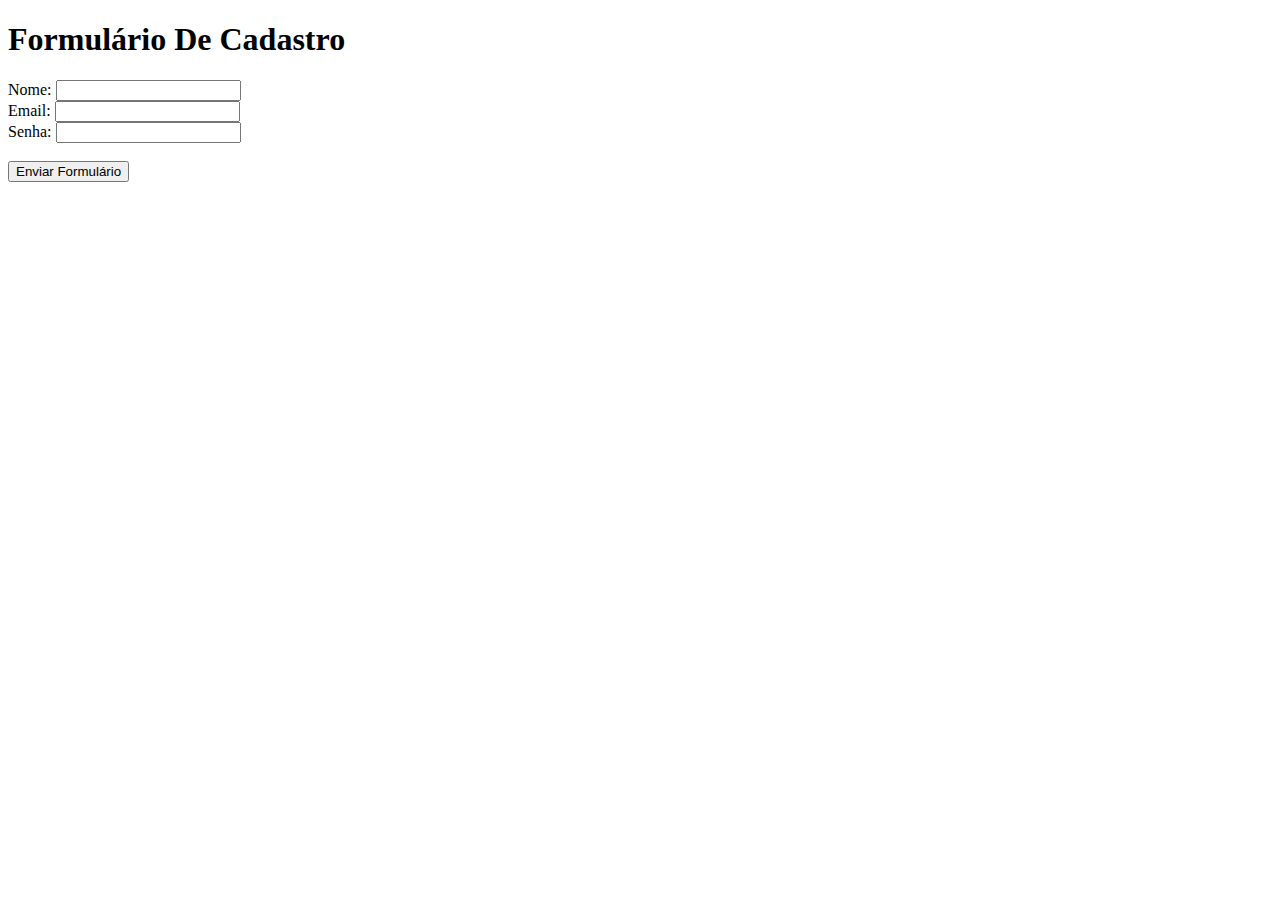
<file: index.html>
<!DOCTYPE html>
<html lang="en">
<head>
    <meta charset="UTF-8">
    <meta name="viewport" content="width=device-width, initial-scale=1.0">
    <title>Document</title>
</head>
<body>
    <form>
        <h1> Formulário De Cadastro </h1>

        <label for="nome-cadastro">Nome:</label> <input type="text" id="nome-cadastro"> <br>
        <label for="email-cadastro">Email:</label> <input type="email" id="email-cadastro"> <br>
        <label for="senha-cadastro">Senha:</label> <input type="password" id="senha-cadastro"><br><br>
        
        <button type="submit">Enviar Formulário</button>

    </form>
     
</body>
</html>
</file>
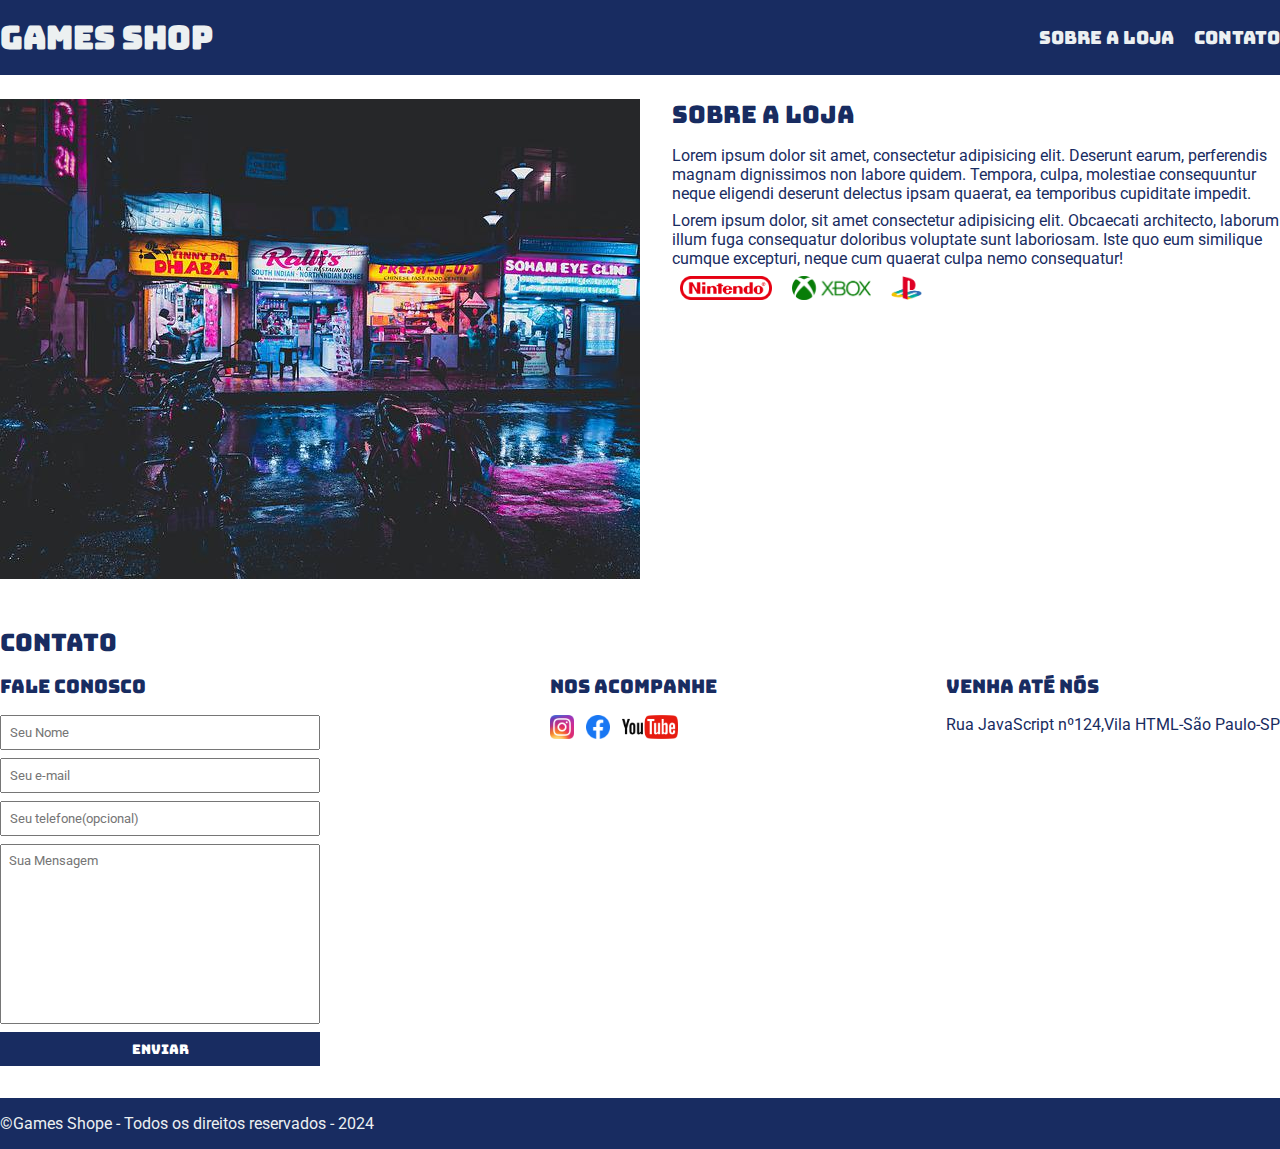
<file: Projeto 1 (Game Shop)/index.html>
<!DOCTYPE html>
<html lang="en">
<head>
    <meta charset="UTF-8">
    <meta name="viewport" content="width=device-width, initial-scale=1.0">
    <title>Games Shop - A sua loja de games</title>
    <link rel="stylesheet" href="style.css">

    <link rel="preconnect" href="https://fonts.googleapis.com">
    <link rel="preconnect" href="https://fonts.gstatic.com" crossorigin>
    <link href="https://fonts.googleapis.com/css2?family=Bungee&family=Roboto&display=swap" rel="stylesheet">

</head>
<body>
    <header>
        <div class="container">
            <h1> Games Shop</h1>
                <nav>
                    <ul>
                        <li>
                            <a href="#about">Sobre a loja</a>
                        </li>

                        <li>
                            <a href="#contact">Contato</a>
                        </li>
                    </ul>
                </nav>
        </div>
    </header>

    <section id="about">
        <div class="container">
            <img  class="store-front" src="./images/loja.jpg" alt="fachada da loja Games Shop"/>
            <div>
                <h2>Sobre a loja</h2>
                <p>
                    Lorem ipsum dolor sit amet, consectetur adipisicing elit. Deserunt earum, perferendis magnam dignissimos non labore quidem. Tempora, culpa, molestiae consequuntur neque eligendi deserunt delectus ipsam quaerat, ea temporibus cupiditate impedit.
                </p> 
                <p>
                    Lorem ipsum dolor, sit amet consectetur adipisicing elit. Obcaecati architecto, laborum illum fuga consequatur doloribus voluptate sunt laboriosam. Iste quo eum similique cumque excepturi, neque cum quaerat culpa nemo consequatur!
                </p>

                <ul class="brands-list">
                    <li><img src="./images/nintendo.png" alt="Nintendo"></li>
                    <li><img src="./images/xbox.png" alt="Xbox"></li>
                    <li><img src="./images/playstation.png" alt="Playstation"></li>
                </ul>
            </div>
        </div>        
    </section>

    <section id="contact">
        <div class="container">
            <h2>Contato</h2>
            <div class="contact-methods">
                <div>
                    <h3>Fale Conosco</h3>
                    <form>
                        <input type="text" placeholder="Seu Nome" required/>
                        <input type="email" placeholder="Seu e-mail"required/>
                        <input type="tel" placeholder="Seu telefone(opcional)"/>
                        <textarea placeholder="Sua Mensagem"required></textarea>
                        <button type="submit">Enviar</button>
                    </form>
                </div>
                <div>
                    <h3>Nos acompanhe</h3>
                    <ul class="social-links">
                        <li>
                            <a href="#" title="Siga-nos no Instagram">
                                <img src="./images/instagram.png" alt="Logo do Instagram"/>
                            </a>
                        </li>

                        <li>
                            <a href="#" title="Siga-nos no Facebook">
                                <img src="./images/facebook.png" alt="Logo do Facebook"/>
                            </a>
                        </li>

                        <li>
                            <a href="#" title="Visite nosso canal no YouTube">
                                <img src="./images/youtube.png" alt="Logo do YouTube"/>
                            </a>
                        </li>
                    </ul>
                </div>

                <div>
                    <h3>Venha até nós</h3>
                    <p>
                        Rua JavaScript nº124,Vila HTML-São Paulo-SP
                    </p> 
                </div>
            </div>
        </div>
    </section>
    <footer>
        <div class="container">
            <p>
                &copy;Games Shope - Todos os direitos reservados - 2024
            </p>
        </div>
    </footer>
</body>
</html>
</file>
<file: Projeto 1 (Game Shop)/style.css>
*{
    margin: 0;
    padding: 0;
    box-sizing: border-box;
}

header,
section h2,
section h3,
form button{
    font-family: 'Bungee', sans-serif;
    font-weight: normal;
}


body,
input,
textarea{
    font-family: 'Roboto', sans-serif;
}

header{ 
    padding: 16px 0;
    background-color: #182C61;
    color: #ecf0f1;
}

header nav li {
    display: inline;
    margin-left: 16px;
    font-size: 18px;
}

header nav li a {
    color: #ecf0f1;
    text-decoration: none;
}

.container{
    max-width: 1280px;
    width: 100%;
    margin: 0 auto;
}

header .container,
section .container {
    display: flex;
    align-items: center;
    justify-content: space-between;
}


.brands-list img{
    height: 24px;
}

.brands-list li {
    display: inline;
    margin: 8px;
}

section .container {
    align-items: flex-start;
}

section{
    padding: 24px 0;
    color: #182C61;
}

section h2{
    margin-bottom: 16px;
}

section p{
    margin-bottom: 8px;
}

.store-front{
    margin-right: 32px;
}

.social-links img{
    height: 24px;
}
.social-links li{
    display: inline;
    margin-right: 8px;
}
.social-links li a{
    text-decoration: none;
}
#contact .container {
    display: block;
}

.contact-methods{
    display: flex;
    justify-content: space-between;
}

form input,
form textarea,
form button{
    display: block;
    width: 320px;
    margin-bottom: 8px;
    padding: 8px;
}

form textarea{
    resize: none;
    height: 180px;
    
}

input:focus, textarea:focus{
    outline-color:#182C61 ;    
}

section h3{
    margin-bottom: 16px;
}

form button{
    background-color: #182C61;
    color: #fff;
    border: none;
    cursor: pointer;
}

form button:hover{
    background-color: #314e9e;
}

footer {
    background-color: #182C61;
    color: #ecf0f1;
    padding: 16px 0;
}
</file>
